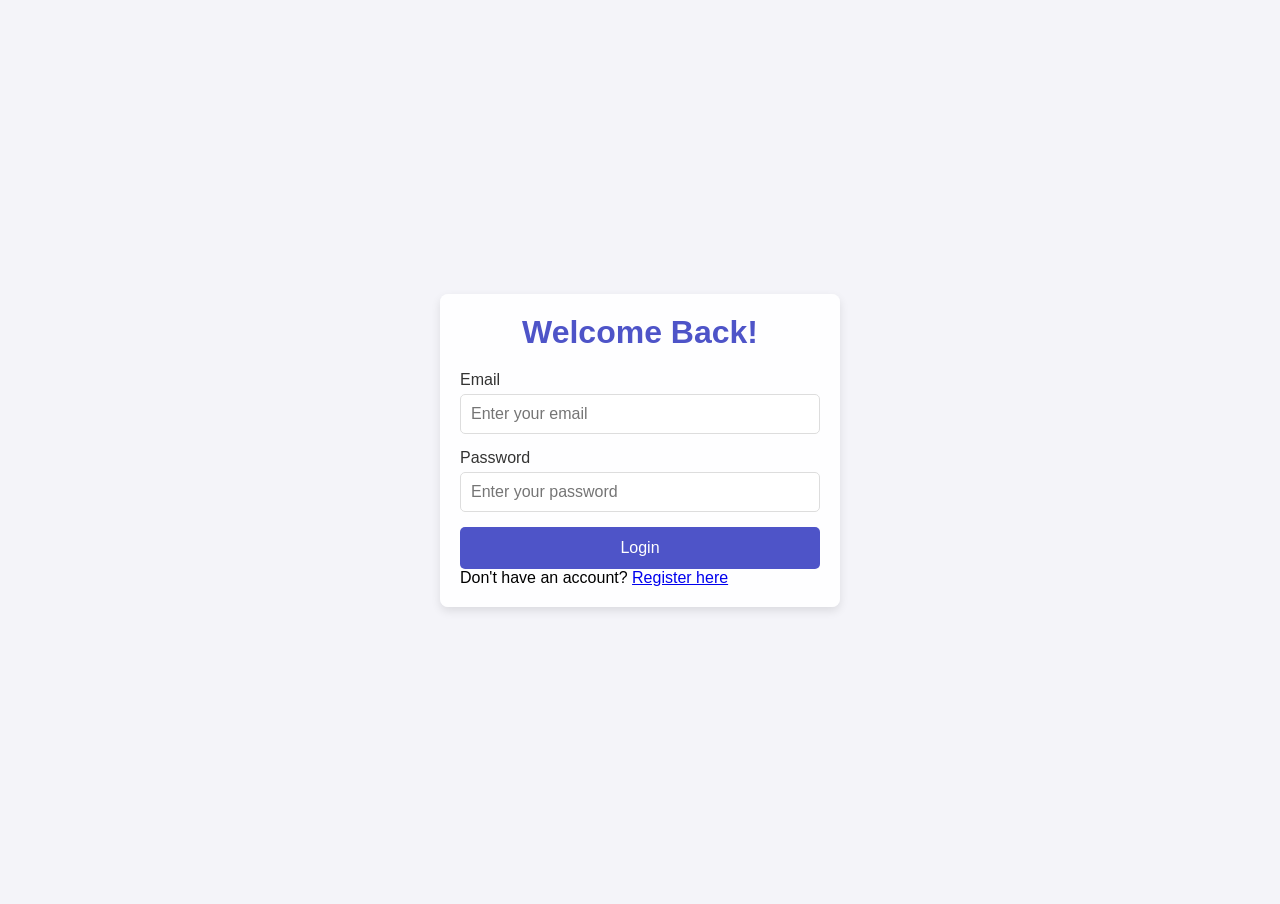
<file: article w design/login.html>
<!DOCTYPE html>
<html lang="en">
<head>
  <meta charset="UTF-8">
  <meta name="viewport" content="width=device-width, initial-scale=1.0">
  <title>Login</title>
  <link rel="stylesheet" href="login.css">
</head>
<body>
  <!-- Background Video -->
  <div class="video-background">
    <video autoplay muted loop id="background-video">
      <source src="\article w design\pictures\Snapsave.app_-337bzbei7U4mXykfoqdQzoCeQ.mp4" type="video/mp4">
      Your browser does not support the video tag.
    </video>
  </div>

  <div class="login-container">
    <h1>Welcome Back!</h1>
    <form action="index.html" method="get" class="login-form">
      <label for="email">Email</label>
      <input type="email" id="email" name="email" placeholder="Enter your email" required>

      <label for="password">Password</label>
      <input type="password" id="password" name="password" placeholder="Enter your password" required>

      <button type="submit" class="submit-btn">Login</button>
    </form>
    <p>Don't have an account? <a href="register.html">Register here</a></p>
  </div>
</body>
</html>
</file>
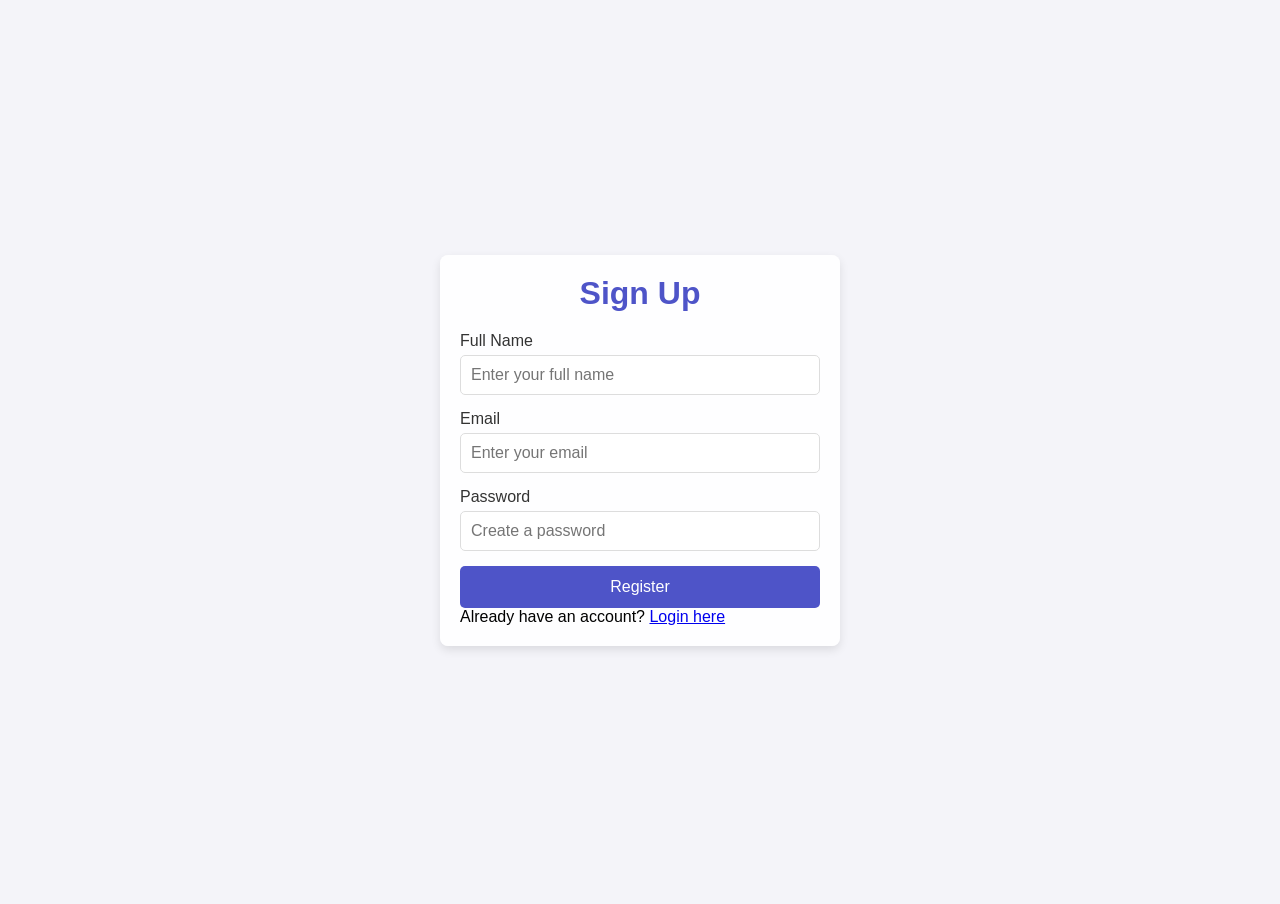
<file: article w design/register.html>
<!DOCTYPE html>
<html lang="en">
<head>
  <meta charset="UTF-8">
  <meta name="viewport" content="width=device-width, initial-scale=1.0">
  <title>Register</title>
  <link rel="stylesheet" href="register.css">
</head>
<body>
  <!-- Background Video -->
  <div class="video-background">
    <video autoplay muted loop id="background-video">
      <source src="\article w design\pictures\Snapsave.app_-337bzbei7U4mXykfoqdQzoCeQ.mp4" type="video/mp4">
      Your browser does not support the video tag.
    </video>
  </div>

  <div class="register-container">
    <h1>Sign Up</h1>
    <form action="login.html" method="get" class="register-form">
      <label for="name">Full Name</label>
      <input type="text" id="name" name="name" placeholder="Enter your full name" required>

      <label for="email">Email</label>
      <input type="email" id="email" name="email" placeholder="Enter your email" required>

      <label for="password">Password</label>
      <input type="password" id="password" name="password" placeholder="Create a password" required>

      <button type="submit" class="submit-btn">Register</button>
    </form>
    <p>Already have an account? <a href="login.html">Login here</a></p>
  </div>
</body>
</html>
</file>
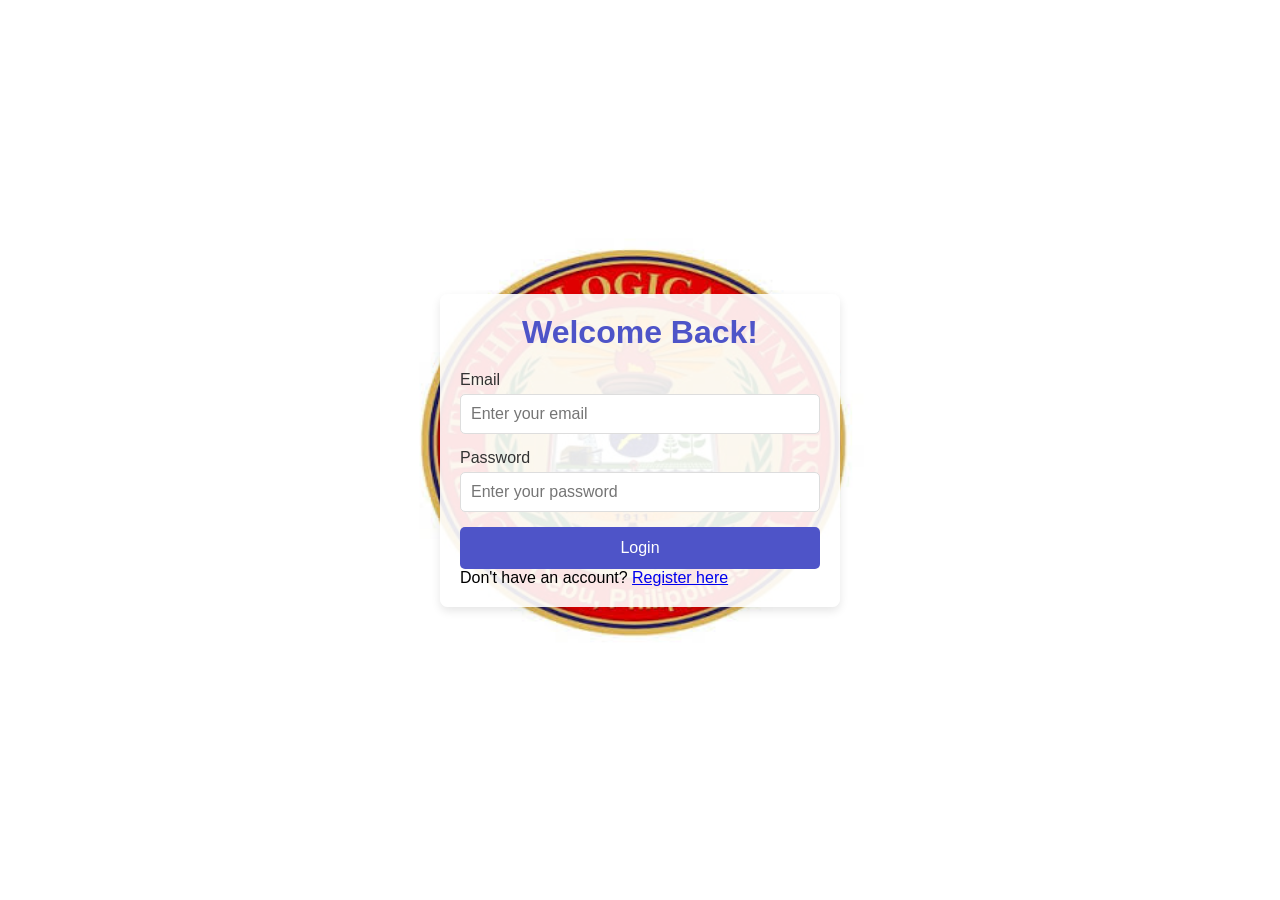
<file: article-gate/login.html>
<!DOCTYPE html>
<html lang="en">
<head>
  <meta charset="UTF-8">
  <meta name="viewport" content="width=device-width, initial-scale=1.0">
  <title>Login</title>
  <link rel="stylesheet" href="login.css">
</head>
<body>
  

  <div class="login-container">
    <h1>Welcome Back!</h1>
    <form action="/article-gate/index.html" method="get" class="login-form">
      <label for="email">Email</label>
      <input type="email" id="email" name="email" placeholder="Enter your email" required>

      <label for="password">Password</label>
      <input type="password" id="password" name="password" placeholder="Enter your password" required>

      <button type="submit" class="submit-btn">Login</button>
    </form>
    <p>Don't have an account? <a href="register.html">Register here</a></p>
  </div>
</body>
</html>
</file>
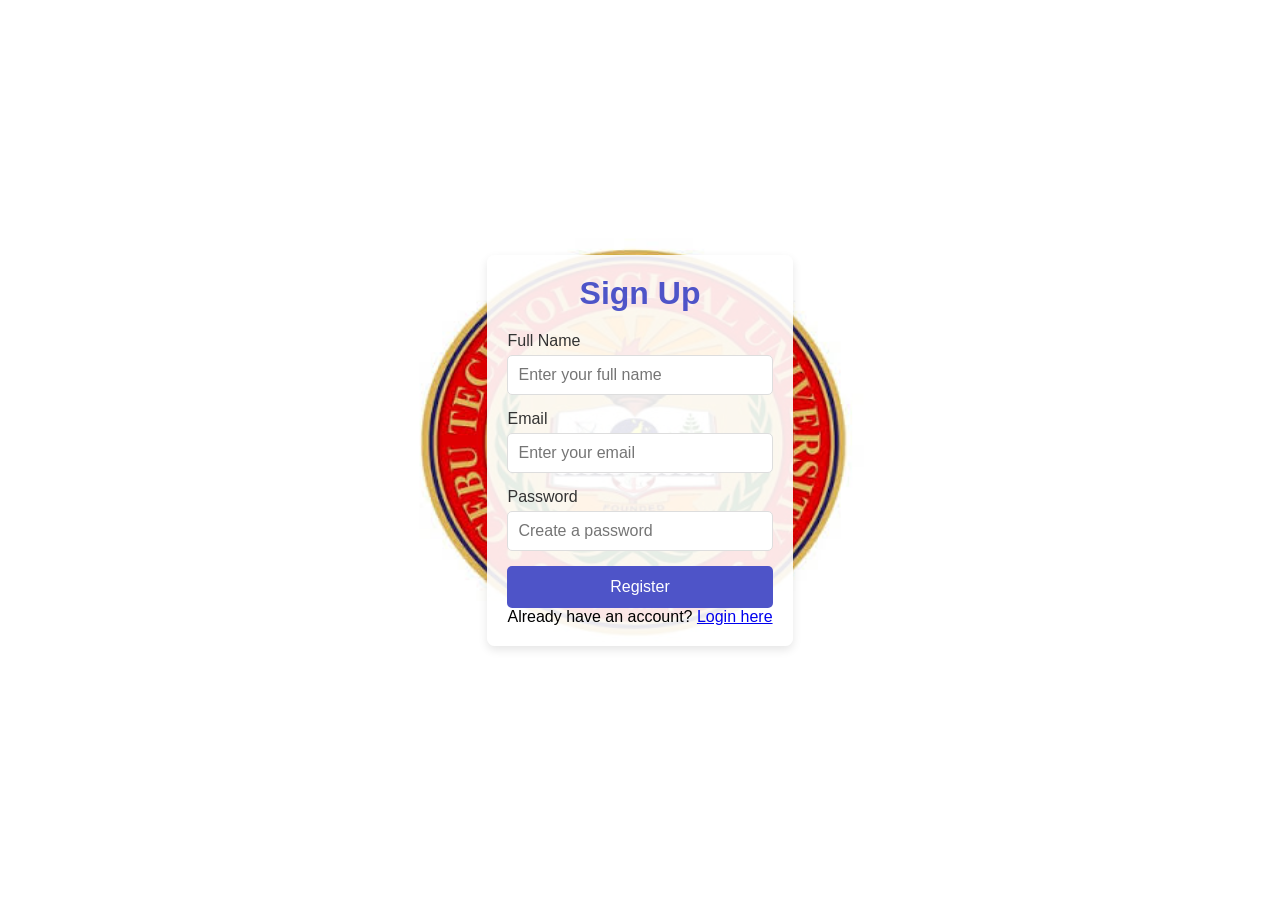
<file: article-gate/register.html>
<!DOCTYPE html>
<html lang="en">
<head>
  <meta charset="UTF-8">
  <meta name="viewport" content="width=device-width, initial-scale=1.0">
  <title>REGISTER</title>
  <link rel="stylesheet" href="register.css">
</head>
<body>
    <div class="background-image">
      <div class="register-container">
        <h1>Sign Up</h1>
        <form action="/article-gate/login.html" method="get" class="register-form">
          <label for="name">Full Name</label>
          <input type="text" id="name" name="name" placeholder="Enter your full name" required>

          <label for="email">Email</label>
          <input type="email" id="email" name="email" placeholder="Enter your email" required>

          <label for="password">Password</label>
          <input type="password" id="password" name="password" placeholder="Create a password" required>

          <button type="submit" class="submit-btn">Register</button>
        </form>
        <p>Already have an account? <a href="login.html">Login here</a></p>
      </div>
    </div>
  </div>
</body>
</html>
</file>
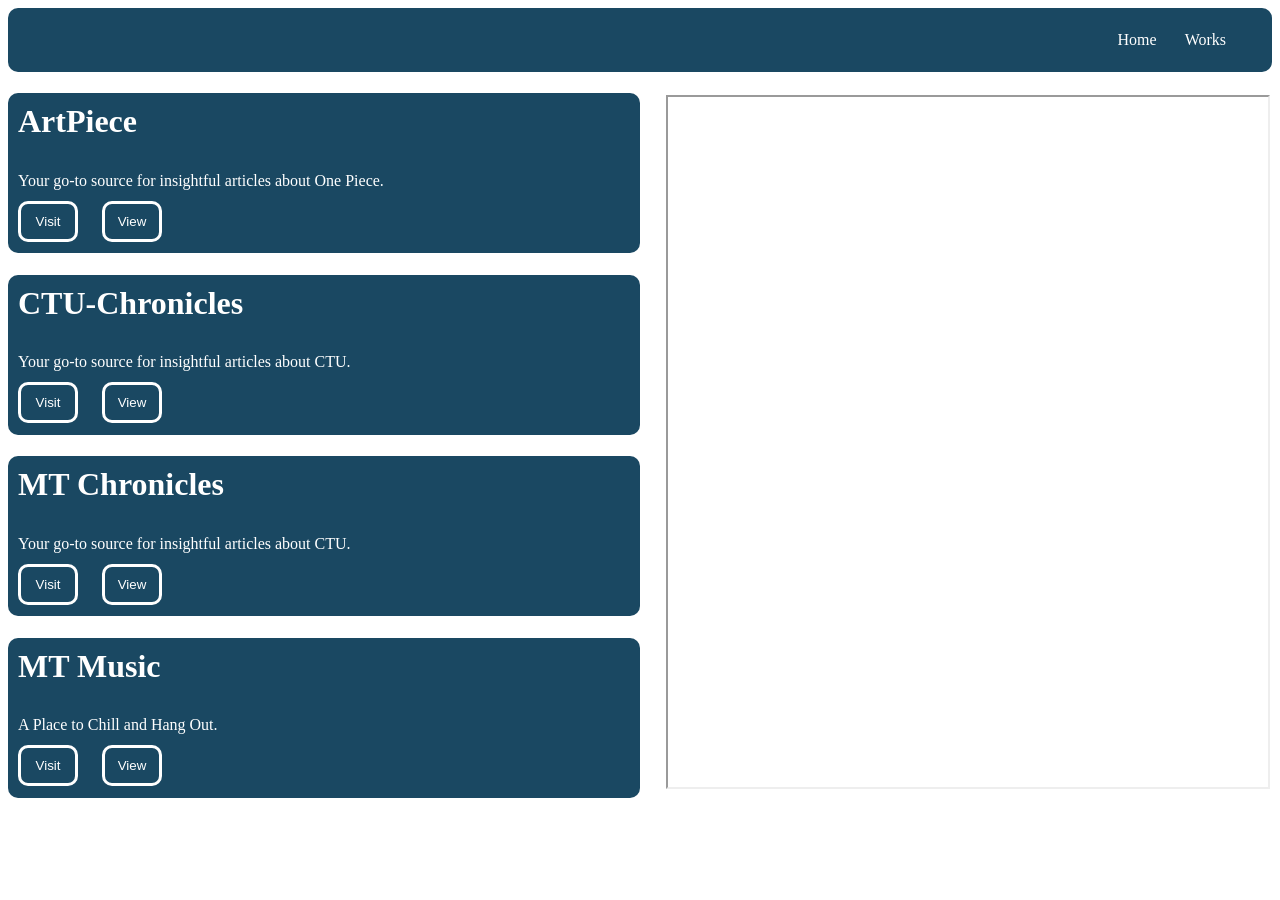
<file: merge_articles/works.html>
<!DOCTYPE html>
 <html>
 <head>
    <meta charset='utf-8'>
    <meta http-equiv='X-UA-Compatible' content='IE=edge'>
    <title>Page Title</title>
    <meta name='viewport' content='width=device-width, initial-scale=1'>
    <link rel='stylesheet' type='text/css' media='screen' href='works.css'>
    <script src='works.js'></script>
 </head>
 <body>

    <div class="navbar">
        <a href="/merge_articles/works.html"> Works </a>
        <a href="/merge_articles/compilation.html"> Home </a>
    </div>

    <div class="clear">
        <div class="container">
            <div class="article1">
                <h1>ArtPiece</h1>
                <p>Your go-to source for insightful articles about One Piece.</p>
                <button onclick="window.location.href='/article w design/index.html'">Visit</button>
                <button onclick="loadURL('http://127.0.0.1:3000/article%20w%20design/index.html')">View</button>
            </div>
            <div class="article2">
                <h1>CTU-Chronicles</h1>
                <p>Your go-to source for insightful articles about CTU.</p>
                <button onclick="window.location.href='/article-gate/index.html'">Visit</button>
                <button onclick="loadURL('http://127.0.0.1:3000/article-gate/index.html')">View</button>
            </div>
            <div class="article3">
                <h1>MT Chronicles</h1>
                <p>Your go-to source for insightful articles about CTU.</p>
                <button onclick="window.location.href='/article-v2/foundation.html'">Visit</button>
                <button onclick="loadURL('http://127.0.0.1:3000/article-v2/foundation.html')">View</button>
            </div> 
            <div class="article4">
                <h1>MT Music</h1>
                <p>A Place to Chill and Hang Out.</p>
                <button onclick="window.location.href='/mp3v2/mp3.html'">Visit</button>
                <button onclick="loadURL('http://127.0.0.1:3000/mp3v2/mp3.html')">View</button>
            </div>     
        </div>
        </div>
        <div class="container2">
            <iframe id="myframe" src="http://127.0.0.1:3000/article%20w%20design/index.html"></iframe>
        </div>
    </div>
 </body>
 </html>
</file>
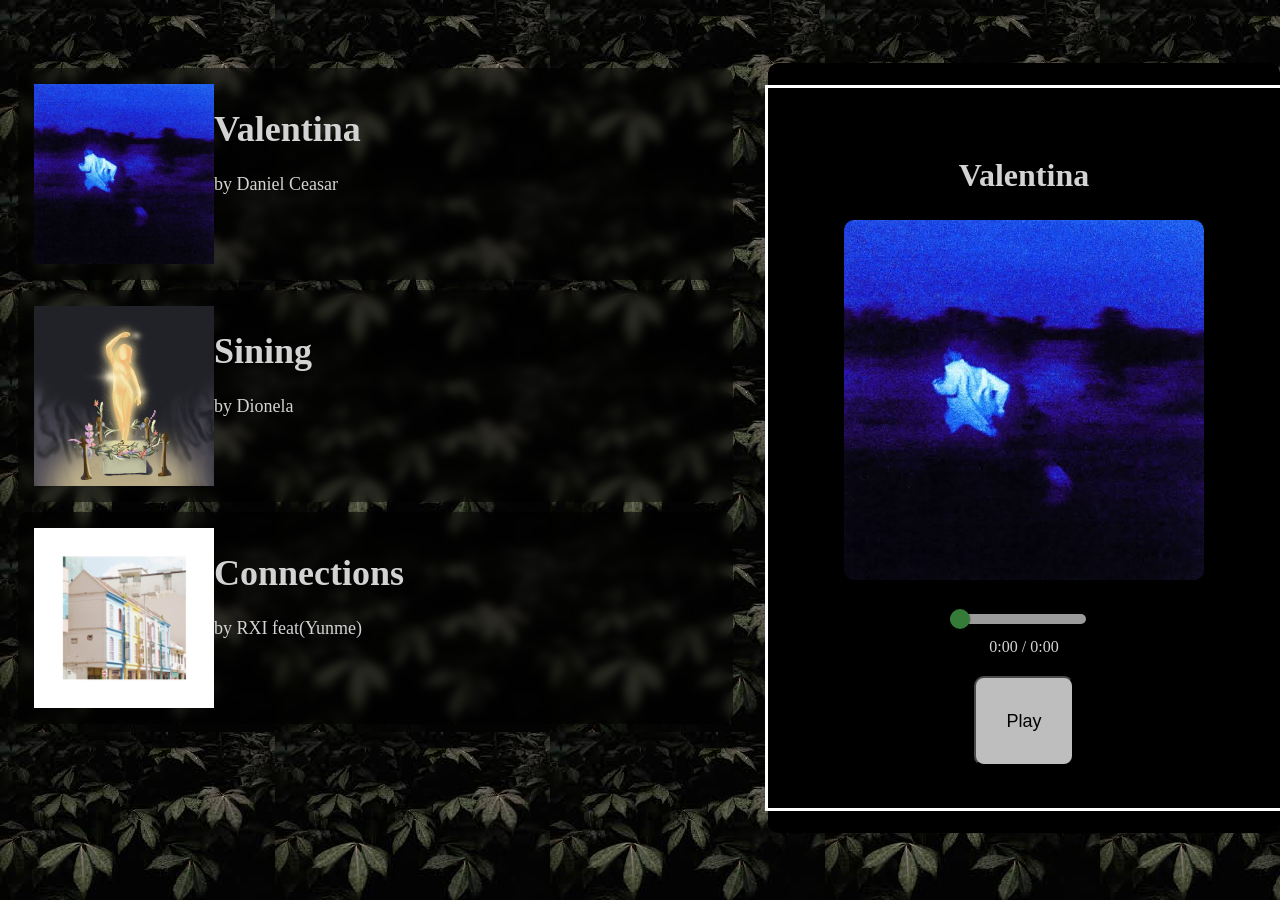
<file: mp3v2/mp3.html>
<!DOCTYPE html>
<html>
<head>
    <meta charset='utf-8'>
    <meta http-equiv='X-UA-Compatible' content='IE=edge'>
    <title>Page Title</title>
    <meta name='viewport' content='width=device-width, initial-scale=1'>
    <link rel='stylesheet' type='text/css' media='screen' href='mp3.css'>
</head>
<body>
    
    <div class="clear">
        <div class="container1">
            <div onclick="playSong(0)" class="music">
                <img src="/mp3v2/images/valentina.jpeg" class="prvw"></img>
                    <div  class="details"> 
                        <h1>Valentina</h1>
                        <p>by Daniel Ceasar</p>
                    </div>
            </div>
            <div onclick="playSong(1)" class="music2">
                <img src="/mp3v2/images/sining.jpg" class="prvw2"></img>
                    <div class="details2"> 
                        <h1>Sining</h1>
                        <p>by Dionela</p>
                    </div>
            </div>
            <div onclick="playSong(2)" class="music3">
                <img src="/mp3v2/images/connections.jpg" class="prvw3"></img>
                    <div class="details3"> 
                        <h1>Connections</h1>
                        <p>by RXI feat(Yunme)</p>
                    </div>
            </div>
        </div>
        <div class="container2">
            <div class="music-player">
                <div class="info">
                  <h2 class="title" id="song-title">Song Title</h2>
                </div>
                <img src="/mp3v2/images/valentina.jpeg" class="image" id="song-image"></img>
                <audio id="audio"></audio>
                <div class="controls">
                    <div class="progresscontainer" id="progress-container">    
                        <input class="progressbar" type="range" id="progress-bar" value="0" max="100">
                        <div class="remaining-time" id="remaining-time"></div>
                    </div>
                    <div class="time">
                        <span id="current-time">0:00</span> / <span id="duration">0:00</span>
                    </div>
                        <button id="play" onclick="togglePlay()">Play</button>
                </div>
            </div>
        </div>
    </div>

    <script src='mp3.js'></script>
</body>
</html>
</file>
<file: article w design/login.css>
/* General Styling */
* {
  margin: 0;
  padding: 0;
  box-sizing: border-box;
  font-family: Arial, sans-serif;
}

body {
  position: relative;
  height: 100vh;
  display: flex;
  justify-content: center;  /* Horizontally center the content */
  align-items: center;      /* Vertically center the content */
  overflow: hidden;         /* Prevent scrolling caused by the video */
  background-color: #f4f4f9; /* Optional: Background color for the page */
}

/* Background Video */
.video-background {
  position: absolute;
  top: 0;
  left: 0;
  width: 100%;
  height: 100%;
  z-index: -1; /* Make sure the video is behind the content */
}

#background-video {
  width: 100%;
  height: 100%;
  object-fit: cover; /* Make the video cover the entire screen */
  opacity: 0.6; /* Optional: Adjust the opacity to make the video less intense */
}

/* Form Container */
.login-container, .register-container {
  background-color: rgba(255, 255, 255, 0.9); /* Semi-transparent white background */
  padding: 20px;
  border-radius: 8px;
  box-shadow: 0 4px 10px rgba(0, 0, 0, 0.1);
  max-width: 400px;
  width: 100%;
  opacity: 0;
  transform: translateY(-30px);
  animation: slideUp 1s ease-out forwards;
  z-index: 1; /* Ensure the form appears above the video */
}

/* Heading */
h1 {
  text-align: center;
  font-size: 2em;
  margin-bottom: 20px;
  color: #4e54c8;
  animation: fadeInText 1s ease-in-out 0.5s forwards;
}

/* Form Styling */
.login-form, .register-form {
  display: flex;
  flex-direction: column;
}

label {
  font-size: 1em;
  margin-bottom: 5px;
  color: #333;
}

input {
  padding: 10px;
  margin-bottom: 15px;
  border: 1px solid #ddd;
  border-radius: 5px;
  font-size: 1em;
}

.submit-btn {
  padding: 12px;
  background-color: #4e54c8;
  color: #fff;
  font-size: 1em;
  border: none;
  border-radius: 5px;
  cursor: pointer;
}

.submit-btn:hover {
  background-color: #373ab7;
}

/* Animations */
@keyframes slideUp {
  0% { opacity: 0; transform: translateY(-30px); }
  100% { opacity: 1; transform: translateY(0); }
}

@keyframes fadeInText {
  0% { opacity: 0; }
  100% { opacity: 1; }
}

/* Responsive Design */
@media (max-width: 768px) {
  .login-container, .register-container {
    width: 90%;
    padding: 15px;
  }
}

@media (max-width: 480px) {
  .login-container, .register-container {
    width: 100%;
    padding: 10px;
  }
}
</file>
<file: article w design/register.css>
/* General Styling */
* {
  margin: 0;
  padding: 0;
  box-sizing: border-box;
  font-family: Arial, sans-serif;
}

body {
  position: relative;
  height: 100vh;
  display: flex;
  justify-content: center;  /* Horizontally center the content */
  align-items: center;      /* Vertically center the content */
  overflow: hidden;         /* Prevent scrolling caused by the video */
  background-color: #f4f4f9; /* Optional: Background color for the page */
}

/* Background Video */
.video-background {
  position: absolute;
  top: 0;
  left: 0;
  width: 100%;
  height: 100%;
  z-index: -1; /* Make sure the video is behind the content */
}

#background-video {
  width: 100%;
  height: 100%;
  object-fit: cover; /* Make the video cover the entire screen */
  opacity: 0.6; /* Optional: Adjust the opacity to make the video less intense */
}

/* Form Container */
.login-container, .register-container {
  background-color: rgba(255, 255, 255, 0.9); /* Semi-transparent white background */
  padding: 20px;
  border-radius: 8px;
  box-shadow: 0 4px 10px rgba(0, 0, 0, 0.1);
  max-width: 400px;
  width: 100%;
  opacity: 0;
  transform: translateY(-30px);
  animation: slideUp 1s ease-out forwards;
  z-index: 1; /* Ensure the form appears above the video */
}

/* Heading */
h1 {
  text-align: center;
  font-size: 2em;
  margin-bottom: 20px;
  color: #4e54c8;
  animation: fadeInText 1s ease-in-out 0.5s forwards;
}

/* Form Styling */
.login-form, .register-form {
  display: flex;
  flex-direction: column;
}

label {
  font-size: 1em;
  margin-bottom: 5px;
  color: #333;
}

input {
  padding: 10px;
  margin-bottom: 15px;
  border: 1px solid #ddd;
  border-radius: 5px;
  font-size: 1em;
}

.submit-btn {
  padding: 12px;
  background-color: #4e54c8;
  color: #fff;
  font-size: 1em;
  border: none;
  border-radius: 5px;
  cursor: pointer;
}

.submit-btn:hover {
  background-color: #373ab7;
}

/* Animations */
@keyframes slideUp {
  0% { opacity: 0; transform: translateY(-30px); }
  100% { opacity: 1; transform: translateY(0); }
}

@keyframes fadeInText {
  0% { opacity: 0; }
  100% { opacity: 1; }
}

/* Responsive Design */
@media (max-width: 768px) {
  .login-container, .register-container {
    width: 90%;
    padding: 15px;
  }
}

@media (max-width: 480px) {
  .login-container, .register-container {
    width: 100%;
    padding: 10px;
  }
}
</file>
<file: article-gate/login.css>
/* General Styling */
* {
  margin: 0;
  padding: 0;
  box-sizing: border-box;
  font-family: Arial, sans-serif;
}

body {
  background-image: url('/article-gate/pictures/images (24).jpeg');
  background-repeat: no-repeat;
  background-position: center;
  background-size: 70% 70%;
  position: relative;
  height: 100vh;
  display: flex;
  justify-content: center;  /* Horizontally center the content */
  align-items: center;      /* Vertically center the content */
  overflow: hidden;         /* Prevent scrolling caused by the video */
  z-index: -1;
}

/* Background Video */
.video-background {
  position: absolute;
  top: 0;
  left: 0;
  width: 100%;
  height: 100%;
  /* Make sure the video is behind the content */
}

#background-video {
  width: 100%;
  height: 100%;
  object-fit: cover; /* Make the video cover the entire screen */
  opacity: 0.6; /* Optional: Adjust the opacity to make the video less intense */
}

/* Form Container */
.login-container, .register-container {
  background-color: rgba(255, 255, 255, 0.9); /* Semi-transparent white background */
  padding: 20px;
  border-radius: 8px;
  box-shadow: 0 4px 10px rgba(0, 0, 0, 0.1);
  max-width: 400px;
  width: 100%;
  opacity: 0;
  transform: translateY(-30px);
  animation: slideUp 1s ease-out forwards;
  z-index: 1; /* Ensure the form appears above the video */
}

/* Heading */
h1 {
  text-align: center;
  font-size: 2em;
  margin-bottom: 20px;
  color: #4e54c8;
  animation: fadeInText 1s ease-in-out 0.5s forwards;
}

/* Form Styling */
.login-form, .register-form {
  display: flex;
  flex-direction: column;
}

label {
  font-size: 1em;
  margin-bottom: 5px;
  color: #333;
}

input {
  padding: 10px;
  margin-bottom: 15px;
  border: 1px solid #ddd;
  border-radius: 5px;
  font-size: 1em;
}

.submit-btn {
  padding: 12px;
  background-color: #4e54c8;
  color: #fff;
  font-size: 1em;
  border: none;
  border-radius: 5px;
  cursor: pointer;
}

.submit-btn:hover {
  background-color: #373ab7;
}

/* Animations */
@keyframes slideUp {
  0% { opacity: 0; transform: translateY(-30px); }
  100% { opacity: 1; transform: translateY(0); }
}

@keyframes fadeInText {
  0% { opacity: 0; }
  100% { opacity: 1; }
}

/* Responsive Design */
@media (max-width: 768px) {
  .login-container, .register-container {
    width: 90%;
    padding: 15px;
  }
}

@media (max-width: 480px) {
  .login-container, .register-container {
    width: 100%;
    padding: 10px;
  }
}
</file>
<file: article-gate/register.css>
/* General Styling */
* {
  margin: 0;
  padding: 0;
  box-sizing: border-box;
  font-family: Arial, sans-serif;
}

body {
  background-image: url('/article-gate/pictures/images (24).jpeg');
  background-repeat: no-repeat;
  background-position: center;
  background-size: 70% 70%;
  position: relative;
  height: 100vh;
  display: flex;
  justify-content: center;  /* Horizontally center the content */
  align-items: center;      /* Vertically center the content */
  overflow: hidden;         /* Prevent scrolling caused by the video */
  z-index: -1;
}

/* Background Video */
.video-background {
  position: absolute;
  top: 0;
  left: 0;
  width: 100%;
  height: 100%;
  /* Make sure the video is behind the content */
}

#background-video {
  width: 100%;
  height: 100%;
  object-fit: cover; /* Make the video cover the entire screen */
  opacity: 0.6; /* Optional: Adjust the opacity to make the video less intense */
}

/* Form Container */
.login-container, .register-container {
  background-color: rgba(255, 255, 255, 0.9); /* Semi-transparent white background */
  padding: 20px;
  border-radius: 8px;
  box-shadow: 0 4px 10px rgba(0, 0, 0, 0.1);
  max-width: 400px;
  width: 100%;
  opacity: 0;
  transform: translateY(-30px);
  animation: slideUp 1s ease-out forwards;
  z-index: 1; /* Ensure the form appears above the video */
}

/* Heading */
h1 {
  text-align: center;
  font-size: 2em;
  margin-bottom: 20px;
  color: #4e54c8;
  animation: fadeInText 1s ease-in-out 0.5s forwards;
}

/* Form Styling */
.login-form, .register-form {
  display: flex;
  flex-direction: column;
}

label {
  font-size: 1em;
  margin-bottom: 5px;
  color: #333;
}

input {
  padding: 10px;
  margin-bottom: 15px;
  border: 1px solid #ddd;
  border-radius: 5px;
  font-size: 1em;
}

.submit-btn {
  padding: 12px;
  background-color: #4e54c8;
  color: #fff;
  font-size: 1em;
  border: none;
  border-radius: 5px;
  cursor: pointer;
}

.submit-btn:hover {
  background-color: #373ab7;
}

/* Animations */
@keyframes slideUp {
  0% { opacity: 0; transform: translateY(-30px); }
  100% { opacity: 1; transform: translateY(0); }
}

@keyframes fadeInText {
  0% { opacity: 0; }
  100% { opacity: 1; }
}

/* Responsive Design */
@media (max-width: 768px) {
  .login-container, .register-container {
    width: 90%;
    padding: 15px;
  }
}

@media (max-width: 480px) {
  .login-container, .register-container {
    width: 100%;
    padding: 10px;
  }
}
</file>
<file: merge_articles/works.css>
body{
    background: white;
}

.navbar {
    background: #1A4862;
    padding: 2em;
    border-radius: 10px;
        
}

.navbar a {
    float: inline-end;
    text-decoration: none;
    padding: 14px 14px;
    margin-top: -23px;
    transition: transform 0.5s ease, background-color 0.55s ease;
    color: white;
    border-radius: 10px;
}

.navbar a:hover {
    transform: translateY(-5px);
    background: white;
    border-radius: 10px;
    color: black;
}

.article1, .article2, .article3, .article4 {
    background: #1A4862;
    width: 50%;
    border-radius: 10px;
    color: white;
    height: 160px;
    animation: slideIn1 0.5s ease forwards;
    opacity: 0;
    transform: translateX(-50px);
}

h1 {
    padding: 10px;
}

p {
    margin: 10px 10px;
}

button {
    padding: 10px;
    margin-left: 10px;
    border-radius: 10px;
    width: 60px;
    margin: 1px 10px;
    background: transparent;
    transition: transform 0.5s ease;
    border: solid white;
    color: white;
}

button:hover {
    transform: translateY(-5px);
    background: white;
    color: black;
}

.container1 {
    float: left;
    width: 60%;
}

.container2 {
    float: right;
    width: 40%;
    height: auto; 
    margin: -703px 100px;  
    position: sticky;
}

iframe {
    
    height: 690px;
    width: 600px;
}
@keyframes slideIn1 {
    0% {
        transform: translateX(-50px);
        opacity: 0;
    }
    100% {
        transform: translateX(0);
        opacity: 1;
    }
}

@media (max-width: 768px) {
    .article1, .article2, .article3 {
        background: #1A4862;
        width: 70%;
        border-radius: 10px;
        color: white;
        height: 150px;
        animation: slideIn1 0.5s ease forwards;
        opacity: 0;
        transform: translateX(-50px);
    }
}
</file>
<file: mp3v2/mp3.css>
body {
    height: auto;
    background-image: url(/mp3v2/images/bg.jpg);
}

.container1{
    float: left;
    height: auto;
    width: 60%;
    margin-top: 50px;
    display: flex;
    flex-direction: column;
    
    
}

.music {
    padding: 1em;
    background-color: rgba(0, 0, 0, 0.5);
    -webkit-backdrop-filter: blur(5px);
    backdrop-filter: blur(5px);
    width: 90%;
    height: 20vh;
    margin-top: 10px;
    margin-left: 10px;
    border-radius: 10px;
}

.music:hover {
    background-color: rgba(0, 0, 0, 0.7);
    transform: scale(1.01);
    border: solid white;
    cursor: pointer;
}

.music2:hover {
    background-color: rgba(0, 0, 0, 0.7);
    transform: scale(1.01);
    border: solid white;
    cursor: pointer;
}

.music3:hover {
    background-color: rgba(0, 0, 0, 0.7);
    transform: scale(1.01);
    border: solid white;
    cursor: pointer;
}

.prvw {
    height: 20vh;
    float: left;
}

.details {
    width: auto;
    position: relative;
    margin-left: 150px;
    font-size: large;
    color: lightgray;
}

.music2 {
    padding: 1em;
    background-color: rgba(0, 0, 0, 0.5);
    -webkit-backdrop-filter: blur(5px);
    backdrop-filter: blur(5px);
    width: 90%;
    height: 20vh;
    margin-top: 10px;
    margin-left: 10px;
    border-radius: 10px;

}

.prvw2 {
    height: 20vh;
    float: left;
}

.details2 {
    width: auto;
    position: relative;
    margin-left: 150px;
    font-size: large;
    color: lightgray;
}

.music3 {
    padding: 1em;
    background-color: rgba(0, 0, 0, 0.5);
    -webkit-backdrop-filter: blur(5px);
    backdrop-filter: blur(5px);
    width: 90%;
    height: 20vh;
    margin-top: 10px;
    border-radius: 10px;
    margin-left: 10px;

}

.prvw3 {
    height: 20vh;
    float: left;
}

.details3 {
    width: auto;
    position: relative;
    margin-left: 150px;
    font-size: large;
    color: lightgray;
}

.container2 {
    position: absolute;
    background-color: rgba(0, 0, 0, 1);
    width: 40%;
    height: calc(100vh - 130px);
    margin-left: 760px;
    margin-top: 55px;
    border-radius: 10px;
    display: flex;
    flex-direction: column;
    justify-content: center;
    align-items: center;
}

.music-player{
    height: 80vh;
    width: 100%;
    border: solid white;
    display: flex;
    flex-direction: column;
    justify-content: center;
    align-items: center;
}
    

.title {
    font-size: xx-large;
    color: lightgray;
    align-items: center;
}

.image {
    height: 40vh;
    border-radius: 10px;
    margin-bottom: 20px;
}

.controls {
    display: flex;
    flex-direction: column;
    align-items: center;
    
}

.progresscontainer {
    margin-left: 150px;
    width: 100%;
    padding: 10px; 
    position: relative;
}

.progressbar {
    -webkit-appearance: none;
    appearance: none;
    width: 45%;
    height: 10px;
    background: #ddd;
    border-radius: 5px;
    outline: none;
    opacity: 0.7;
    transition: opacity .2s;
}

.progressbar:hover {
    opacity: 1;
}

.progressbar::-webkit-slider-thumb {
    -webkit-appearance: none;
    appearance: none;
    width: 20px;
    height: 20px;
    background: #4caf50;
    cursor: pointer;
    border-radius: 50%;
    box-shadow: 0 0 2px rgba(0, 0, 0, 0.5);
}


button {
    height: 10vh;
    width: 100px;
    margin-top: 20px;
    border-radius: 10px;
    font-size: large;
    background: lightgray;
    cursor: pointer;
    transition: background 0.3s;
    opacity: 0.9;
}

button:hover {
    opacity: 1;
    background: #ccc;
    transform: scale(1.1);
    font-size: larger;

}

.time {
    font-size: medium;
    color: lightgray;
    text-align: center;
}
</file>
